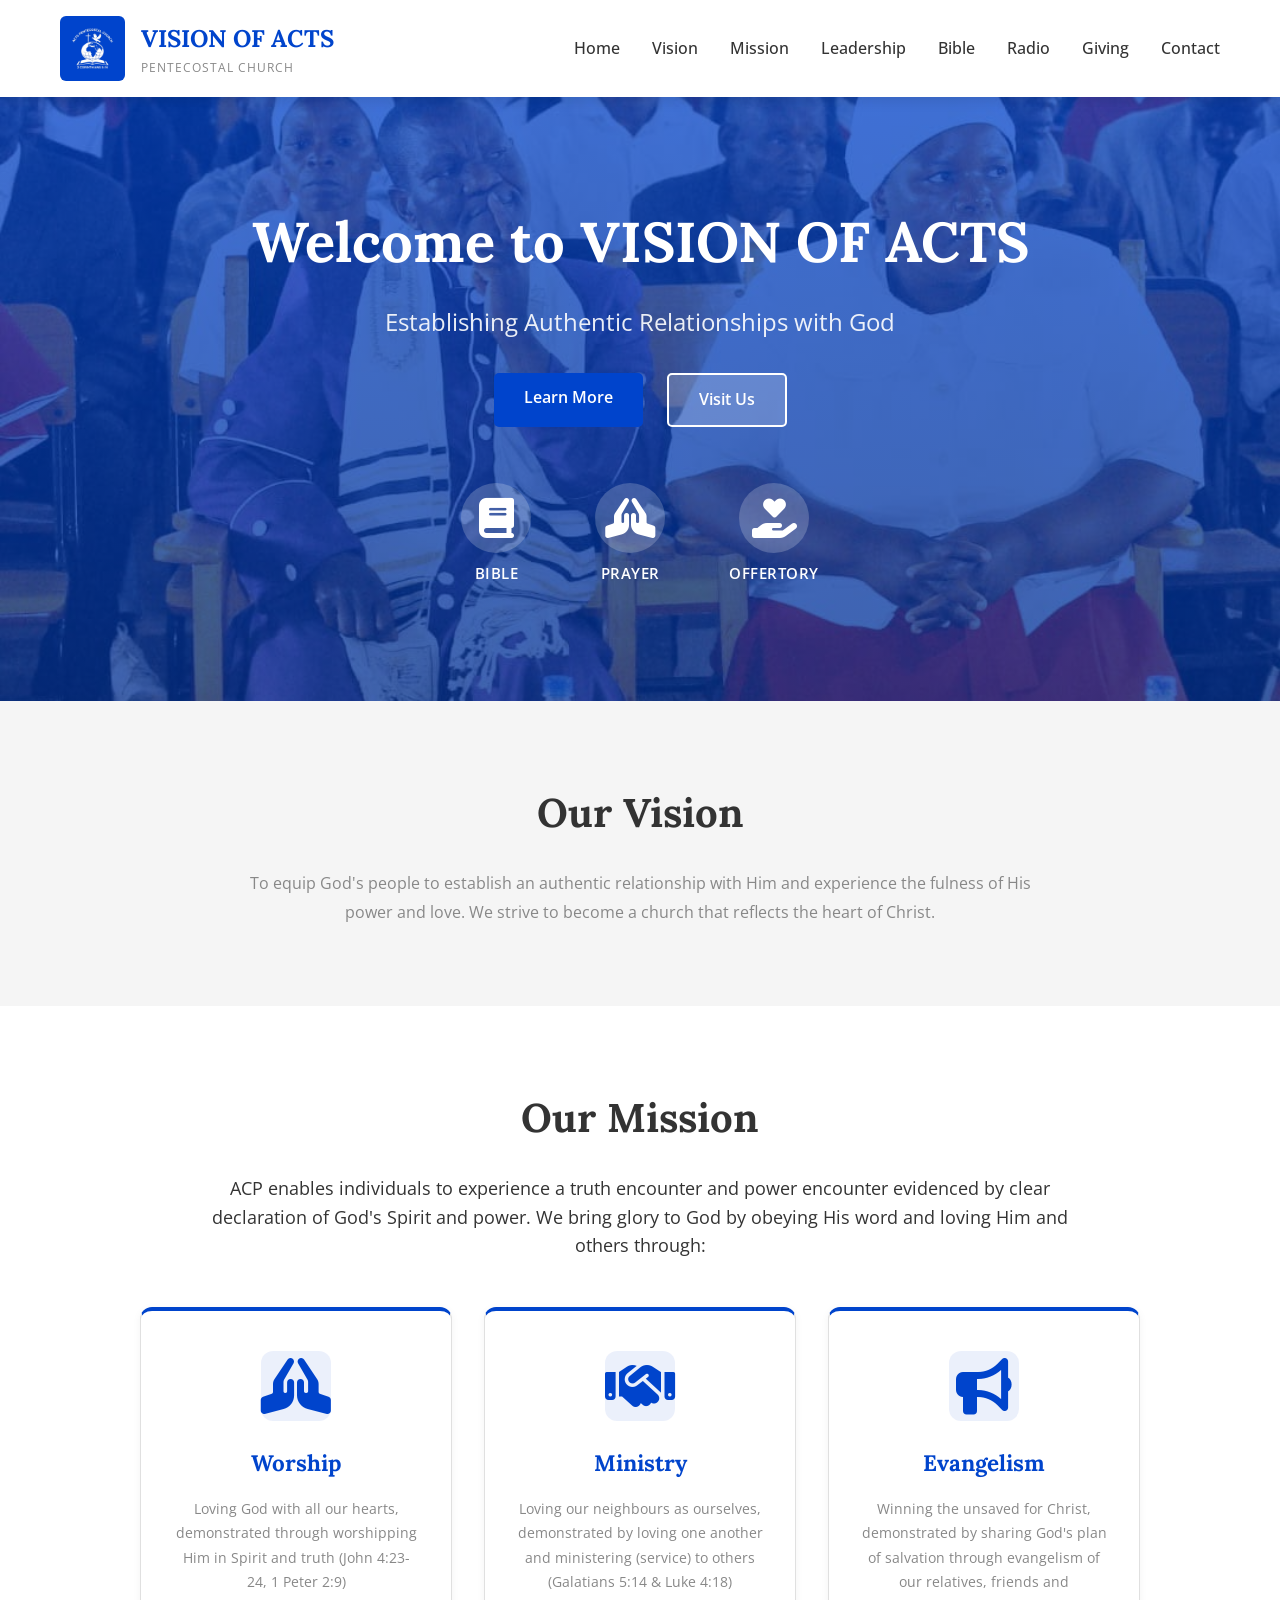
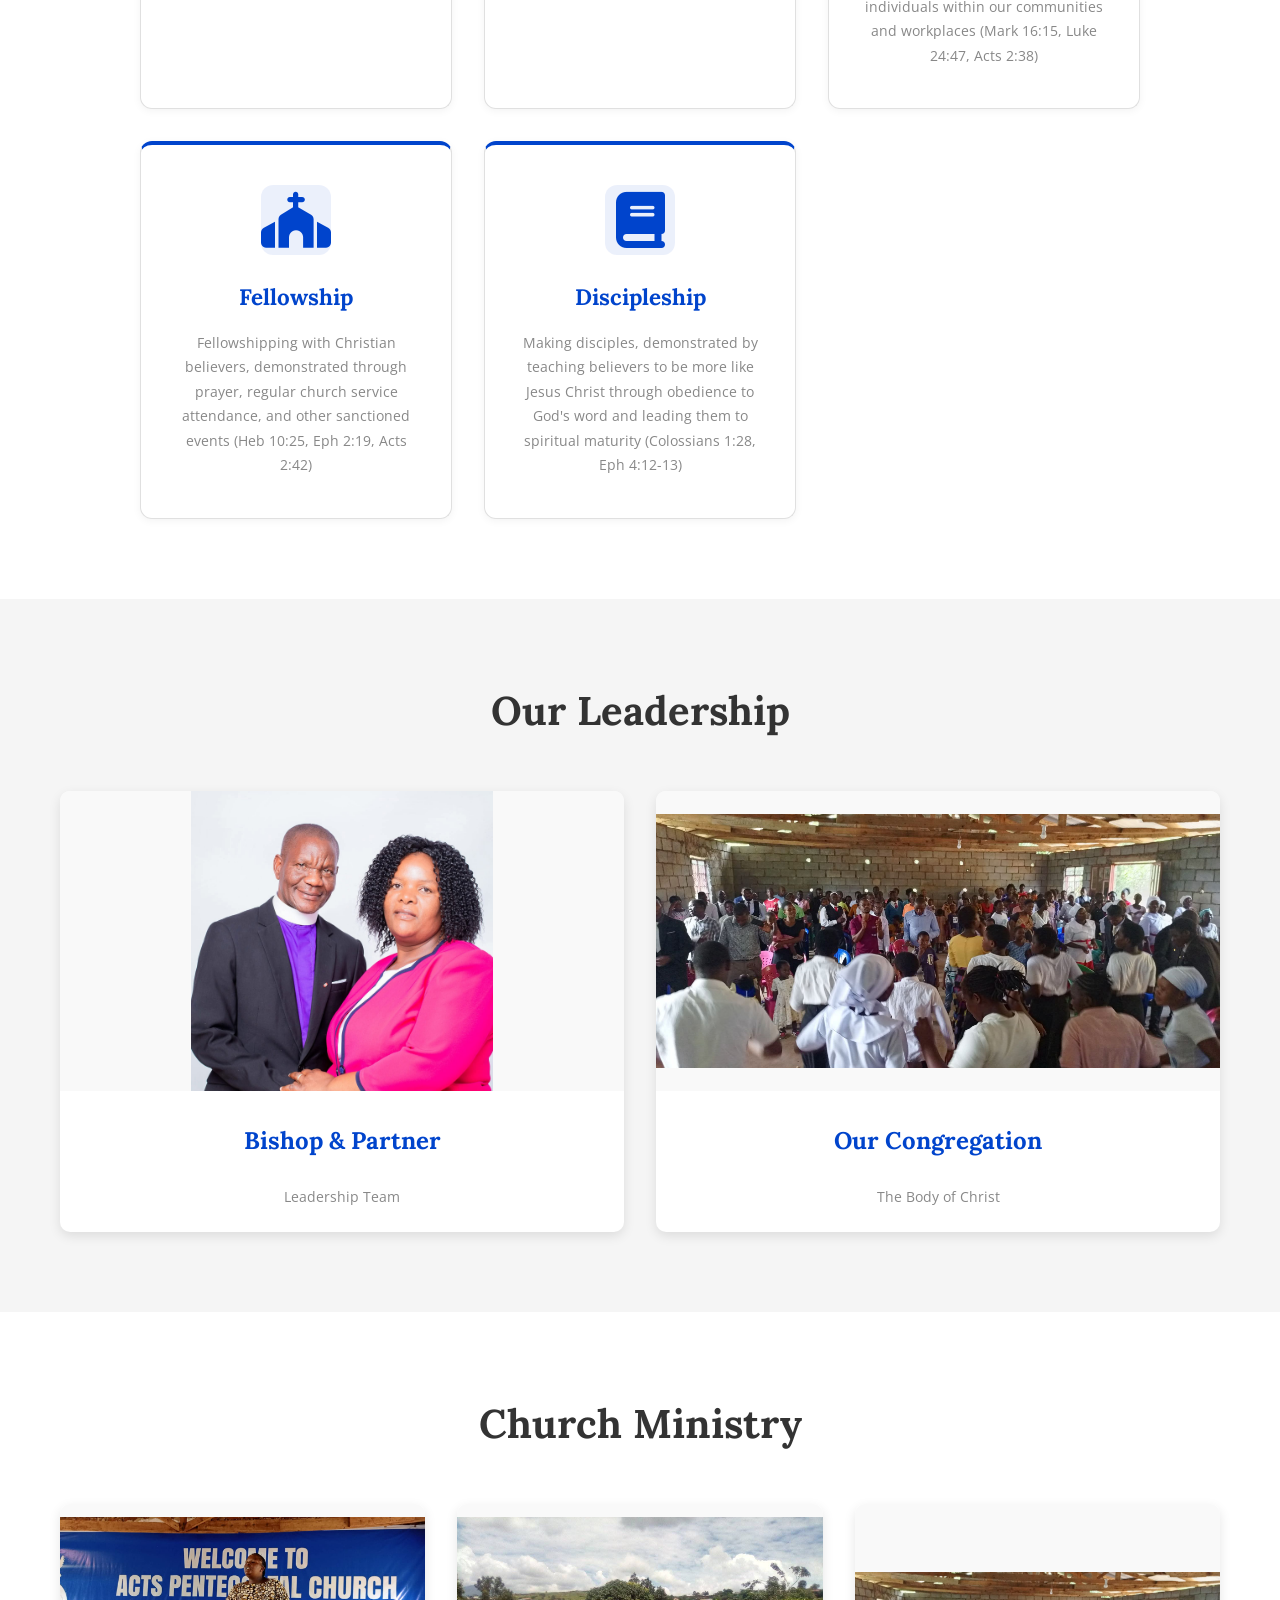
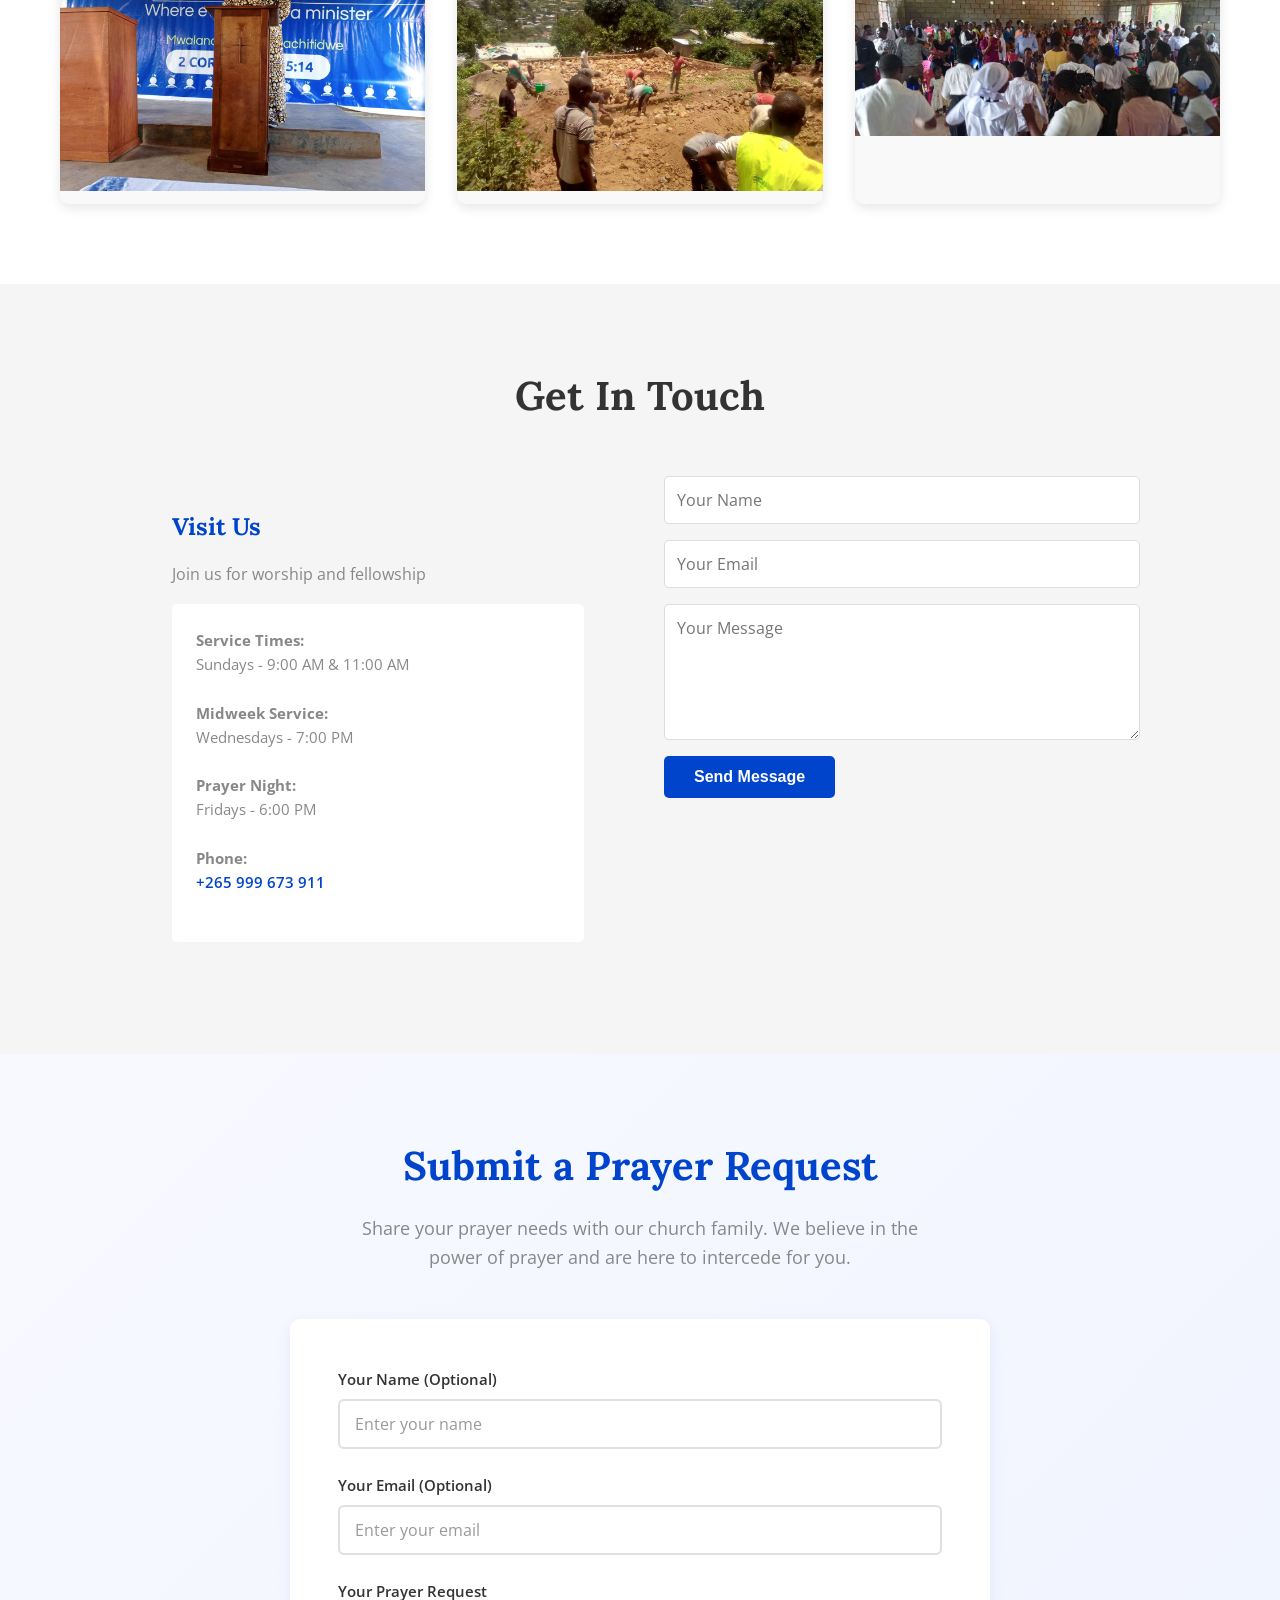
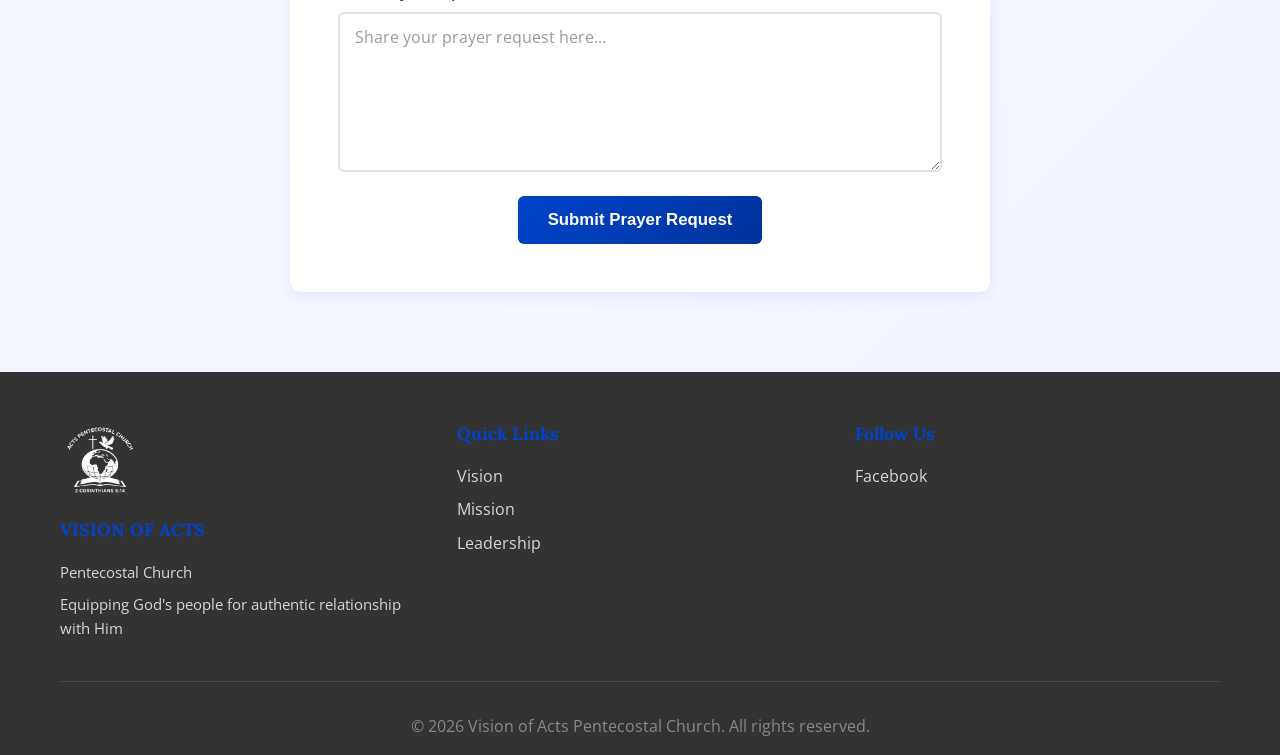
<file: index.html>
<!DOCTYPE html>
<html lang="en"> 
<head>
    <meta charset="UTF-8">
    <meta name="viewport" content="width=device-width, initial-scale=1.0">
    <title>Vision of Acts Pentecostal Church</title>
    <link rel="stylesheet" href="styles.css">
    <link rel="preconnect" href="https://fonts.googleapis.com">
    <link rel="preconnect" href="https://fonts.gstatic.com" crossorigin>
    <link href="https://fonts.googleapis.com/css2?family=Lora:wght@400;600;700&family=Open+Sans:wght@400;500;600;700&display=swap" rel="stylesheet">
    <link rel="stylesheet" href="https://cdnjs.cloudflare.com/ajax/libs/font-awesome/6.4.0/css/all.min.css">
</head>
<body class="has-mobile-bottom-nav">
    <!-- Navigation Bar -->
    <nav class="navbar">
        <div class="container">
            <div class="nav-brand">
                <img src="public/images/logo.png" alt="Vision of Acts Logo" class="logo">
                <div class="brand-text">
                    <h1>VISION OF ACTS</h1>
                    <p class="tagline">Pentecostal Church</p>
                </div>
            </div>
            <ul class="nav-menu">
                <li><a href="#home">Home</a></li>
                <li><a href="#vision">Vision</a></li>
                <li><a href="#mission">Mission</a></li>
                <li><a href="#leadership">Leadership</a></li>
                <li><a href="bible.html">Bible</a></li>
                <li><a href="radio.html">Radio</a></li>
                <li><a href="giving-payment.html">Giving</a></li>
                <li><a href="#contact">Contact</a></li>
            </ul>
        </div>
    </nav>

    <!-- Hero Section -->
    <section id="home" class="hero">
        <div class="hero-content">
            <h2>Welcome to VISION OF ACTS</h2>
            <p>Establishing Authentic Relationships with God</p>
            <div class="hero-buttons">
                <a href="#mission" class="btn btn-primary">Learn More</a>
                <a href="#contact" class="btn btn-secondary">Visit Us</a>
            </div>
            <div class="quick-actions">
                <a href="bible.html" class="quick-action-btn" title="Read the Bible">
                    <i class="fas fa-book"></i>
                    <span>Bible</span>
                </a>
                <a href="#prayer" class="quick-action-btn" title="Submit Prayer Request">
                    <i class="fas fa-hands-praying"></i>
                    <span>Prayer</span>
                </a>
                <a href="giving-payment.html" class="quick-action-btn" title="Give to the Ministry">
                    <i class="fas fa-hand-holding-heart"></i>
                    <span>Offertory</span>
                </a>
            </div>
        </div>
        <div class="hero-bottom-nav">
            <a href="bible.html" class="bottom-nav-item" title="Read the Bible">
                <i class="fas fa-book"></i>
                <span>Bible</span>
            </a>
            <a href="radio.html" class="bottom-nav-item" title="Listen to Radio">
                <i class="fas fa-radio"></i>
                <span>Radio</span>
            </a>
            <a href="giving-payment.html" class="bottom-nav-item" title="Give to the Ministry">
                <i class="fas fa-hand-holding-heart"></i>
                <span>Give</span>
            </a>
        </div>
    </section>

    <!-- Vision Section -->
    <section id="vision" class="vision">
        <div class="container">
            <h2>Our Vision</h2>
            <div class="vision-content">
                <p>To equip God's people to establish an authentic relationship with Him and experience the fulness of His power and love. We strive to become a church that reflects the heart of Christ.</p>
            </div>
        </div>
    </section>

    <!-- Mission Section -->
    <section id="mission" class="mission">
        <div class="container">
            <h2>Our Mission</h2>
            <p class="mission-intro">ACP enables individuals to experience a truth encounter and power encounter evidenced by clear declaration of God's Spirit and power. We bring glory to God by obeying His word and loving Him and others through:</p>
            
            <div class="mission-pillars">
                <div class="pillar">
                    <div class="pillar-icon"><i class="fas fa-hands-praying"></i></div>
                    <h3>Worship</h3>
                    <p>Loving God with all our hearts, demonstrated through worshipping Him in Spirit and truth (John 4:23-24, 1 Peter 2:9)</p>
                </div>

                <div class="pillar">
                    <div class="pillar-icon"><i class="fas fa-handshake"></i></div>
                    <h3>Ministry</h3>
                    <p>Loving our neighbours as ourselves, demonstrated by loving one another and ministering (service) to others (Galatians 5:14 & Luke 4:18)</p>
                </div>

                <div class="pillar">
                    <div class="pillar-icon"><i class="fas fa-bullhorn"></i></div>
                    <h3>Evangelism</h3>
                    <p>Winning the unsaved for Christ, demonstrated by sharing God's plan of salvation through evangelism of our relatives, friends and individuals within our communities and workplaces (Mark 16:15, Luke 24:47, Acts 2:38)</p>
                </div>

                <div class="pillar">
                    <div class="pillar-icon"><i class="fas fa-church"></i></div>
                    <h3>Fellowship</h3>
                    <p>Fellowshipping with Christian believers, demonstrated through prayer, regular church service attendance, and other sanctioned events (Heb 10:25, Eph 2:19, Acts 2:42)</p>
                </div>

                <div class="pillar">
                    <div class="pillar-icon"><i class="fas fa-book"></i></div>
                    <h3>Discipleship</h3>
                    <p>Making disciples, demonstrated by teaching believers to be more like Jesus Christ through obedience to God's word and leading them to spiritual maturity (Colossians 1:28, Eph 4:12-13)</p>
                </div>
            </div>
        </div>
    </section>

    <!-- Leadership Section -->
    <section id="leadership" class="leadership">
        <div class="container">
            <h2>Our Leadership</h2>
            <div class="leadership-grid">
                <!-- <div class="leader-card">
                    <img src="public/images/image1.jpeg" alt="Bishop">
                    <h3>Bishop</h3>
                    <p>Senior Pastor & Founder</p>
                </div> -->

                <div class="leader-card">
                    <img src="public/images/image2.jpeg" alt="Bishop and Partner">
                    <h3>Bishop & Partner</h3>
                    <p>Leadership Team</p>
                </div>

                <div class="leader-card">
                    <img src="public/images/image6.jpeg" alt="Our Congregation">
                    <h3>Our Congregation</h3>
                    <p>The Body of Christ</p>
                </div>
            </div>
        </div>
    </section>

    <!-- Gallery Section -->
    <section id="gallery" class="gallery">
        <div class="container">
            <h2>Church Ministry</h2>
            <div class="gallery-grid">
                <div class="gallery-item">
                    <img src="public/images/image4.jpeg" alt="Church Activity 1">
                </div>
                <div class="gallery-item">
                    <img src="public/images/image5.jpeg" alt="Church Activity 2">
                </div>
                <div class="gallery-item">
                    <img src="public/images/image6.jpeg" alt="Church Activity 3">
                </div>
            </div>
        </div>
    </section>

    <!-- Contact Section -->
    <section id="contact" class="contact">
        <div class="container">
            <h2>Get In Touch</h2>
            <div class="contact-content">
                <div class="contact-info">
                    <h3>Visit Us</h3>
                    <p>Join us for worship and fellowship</p>
                    <div class="contact-details">
                        <p><strong>Service Times:</strong><br>Sundays - 9:00 AM & 11:00 AM</p>
                        <p><strong>Midweek Service:</strong><br>Wednesdays - 7:00 PM</p>
                        <p><strong>Prayer Night:</strong><br>Fridays - 6:00 PM</p>
                        <p><strong>Phone:</strong><br><a href="tel:+265999673911">+265 999 673 911</a></p>
                    </div>

                    <!--
                    <h3 style="margin-top: 2rem;">Support Our Ministry</h3>
                    <div id="giving" class="giving-methods">
                        <p><strong>Give via Mobile Money (Recommended):</strong></p>
                        <p>Send your tithes or donations directly to:<br><span style="font-size: 1.1rem; color: #0044CC; font-weight: 600;">+265 999 673 911</span></p>
                        
                        <p style="margin-top: 1.5rem;"><strong>Give via Card Payment:</strong></p>
                        <p>For card donations, please contact us via phone or visit our office for secure payment processing.</p>
                        
                        <p style="margin-top: 1rem; font-size: 0.9rem; color: #888;"><em>Your giving is secure and confidential. Every contribution helps us fulfill our mission.</em></p>
                    </div>
                    -->
                </div>
                <div class="contact-form">
                    <form>
                        <input type="text" placeholder="Your Name" required>
                        <input type="email" placeholder="Your Email" required>
                        <textarea placeholder="Your Message" rows="5" required></textarea>
                        <button type="submit" class="btn btn-primary">Send Message</button>
                    </form>
                </div>
            </div>
        </div>
    </section>

    <!-- Prayer Request Section -->
    <section id="prayer" class="prayer">
        <div class="container">
            <h2>Submit a Prayer Request</h2>
            <p class="section-subtitle">Share your prayer needs with our church family. We believe in the power of prayer and are here to intercede for you.</p>
            <div class="prayer-form-container">
                <form id="prayerForm" class="prayer-form">
                    <div class="form-group">
                        <label for="prayerName">Your Name (Optional)</label>
                        <input type="text" id="prayerName" name="prayerName" placeholder="Enter your name">
                    </div>
                    <div class="form-group">
                        <label for="prayerEmail">Your Email (Optional)</label>
                        <input type="email" id="prayerEmail" name="prayerEmail" placeholder="Enter your email">
                    </div>
                    <div class="form-group">
                        <label for="prayerRequest">Your Prayer Request</label>
                        <textarea id="prayerRequest" name="prayerRequest" rows="6" placeholder="Share your prayer request here..." required></textarea>
                    </div>
                    <button type="submit" class="btn btn-prayer">Submit Prayer Request</button>
                </form>
            </div>
        </div>
    </section>

    <!-- Footer -->
    <footer class="footer">
        <div class="container">
            <div class="footer-content">
                <div class="footer-section">
                    <img src="public/images/logo.png" alt="Vision of Acts Logo" class="footer-logo">
                    <h4>VISION OF ACTS</h4>
                    <p>Pentecostal Church</p>
                    <p>Equipping God's people for authentic relationship with Him</p>
                </div>
                <div class="footer-section">
                    <h4>Quick Links</h4>
                    <ul>
                        <li><a href="#vision">Vision</a></li>
                        <li><a href="#mission">Mission</a></li>
                        <li><a href="#leadership">Leadership</a></li>
                    </ul>
                </div>
                <div class="footer-section">
                    <h4>Follow Us</h4>
                    <div class="social-links">
                        <a href="https://www.facebook.com/share/1HmNRqcTzq/?mibextid=wwXIfr" target="_blank">Facebook</a>
                        <!-- <a href="#">Instagram</a> -->
                        <!-- <a href="#">Twitter</a> -->
                    </div>
                </div>
            </div>
            <div class="footer-bottom">
                <p>&copy; 2026 Vision of Acts Pentecostal Church. All rights reserved.</p>
            </div>
        </div>
    </footer>

    <script src="mobile-nav.js"></script>
    <script src="script.js"></script>
</body>
</html>
</file>
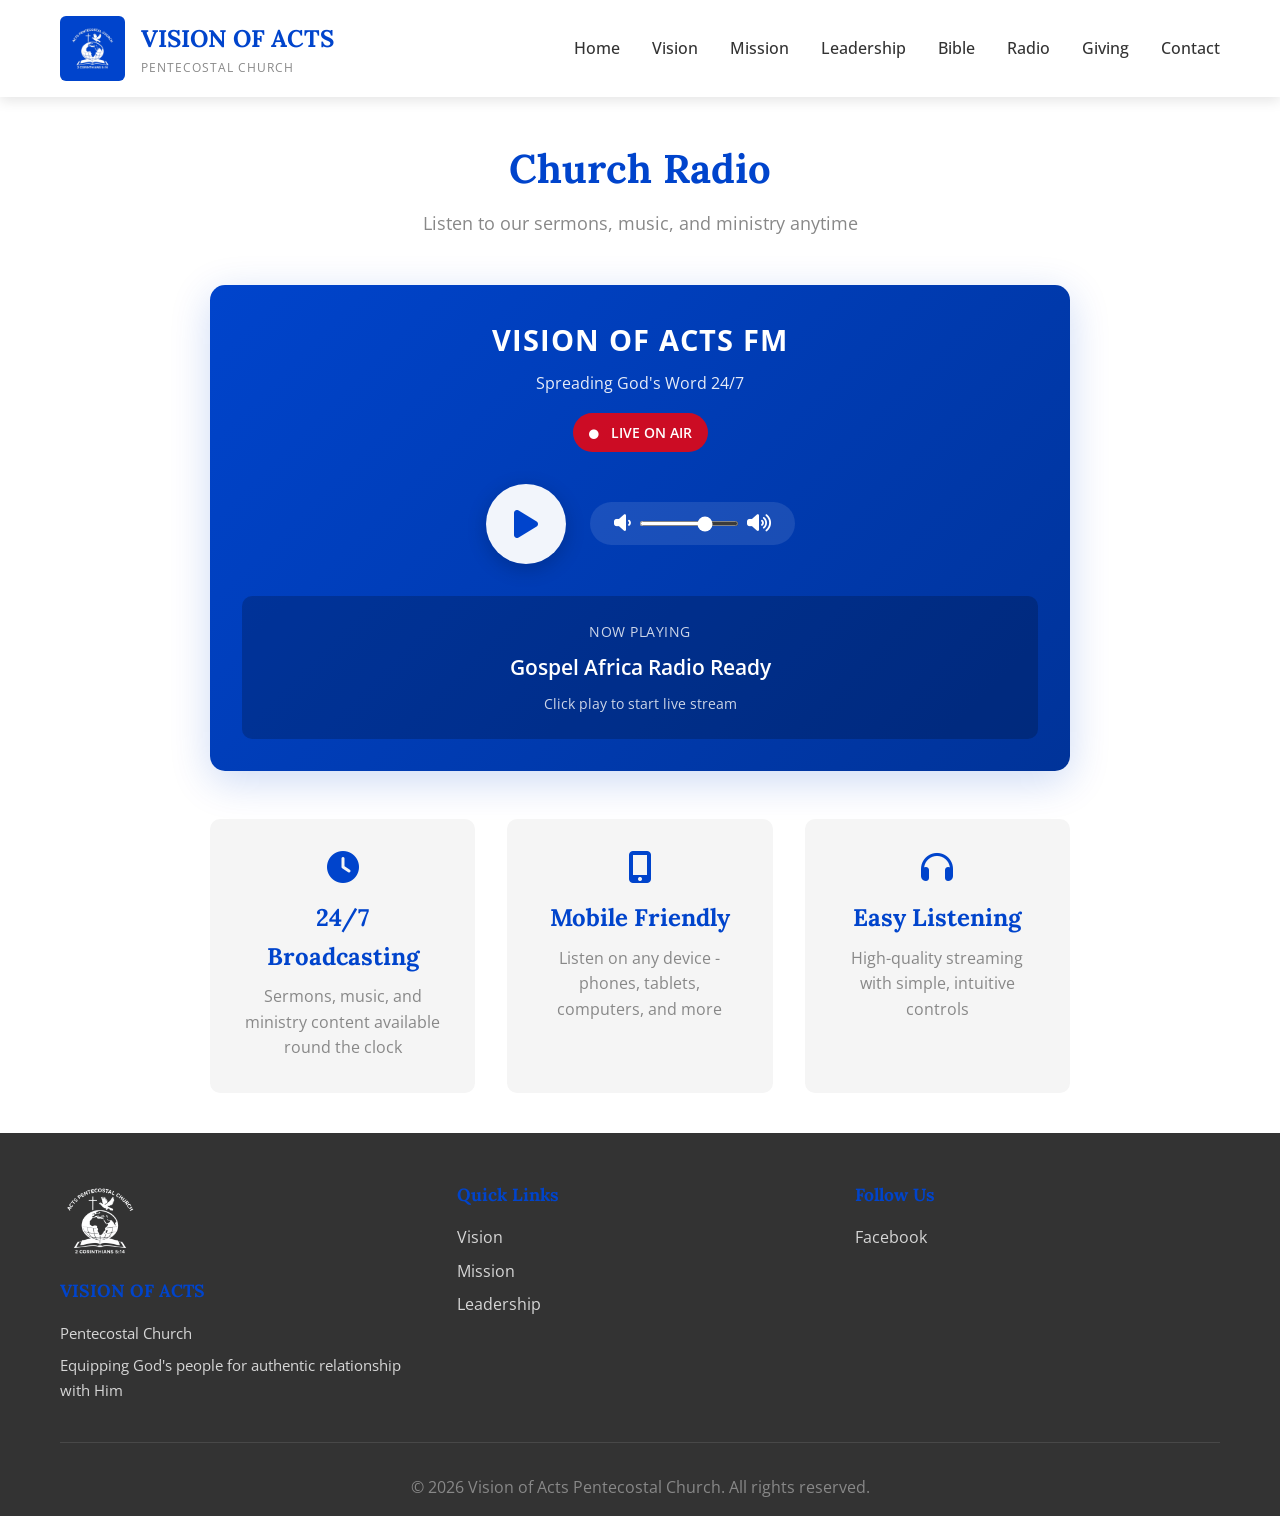
<file: radio.html>
<!DOCTYPE html>
<html lang="en">
<head>
    <meta charset="UTF-8">
    <meta name="viewport" content="width=device-width, initial-scale=1.0">
    <title>Radio - Vision of Acts Pentecostal Church</title>
    <link rel="stylesheet" href="styles.css">
    <link rel="preconnect" href="https://fonts.googleapis.com">
    <link rel="preconnect" href="https://fonts.gstatic.com" crossorigin>
    <link href="https://fonts.googleapis.com/css2?family=Lora:wght@400;600;700&family=Open+Sans:wght@400;500;600;700&display=swap" rel="stylesheet">
    <link rel="stylesheet" href="https://cdnjs.cloudflare.com/ajax/libs/font-awesome/6.4.0/css/all.min.css">
    <style>
        .radio-container {
            max-width: 900px;
            margin: 0 auto;
            padding: 40px 20px;
        }

        .radio-header {
            text-align: center;
            margin-bottom: 3rem;
        }

        .radio-header h1 {
            color: var(--primary-blue);
            font-size: 2.5rem;
            margin-bottom: 0.5rem;
        }

        .radio-header p {
            color: var(--medium-gray);
            font-size: 1.1rem;
        }

        .radio-player {
            background: linear-gradient(135deg, #0044CC 0%, #003399 100%);
            border-radius: 15px;
            padding: 2rem;
            margin-bottom: 2rem;
            box-shadow: 0 10px 40px rgba(0, 68, 204, 0.2);
            color: white;
        }

        .station-info {
            text-align: center;
            margin-bottom: 2rem;
        }

        .station-name {
            font-size: 1.8rem;
            font-weight: 700;
            margin-bottom: 0.5rem;
            text-transform: uppercase;
            letter-spacing: 1px;
        }

        .station-tagline {
            font-size: 1rem;
            opacity: 0.9;
            margin-bottom: 1rem;
        }

        .live-badge {
            display: inline-block;
            background: rgba(255, 0, 0, 0.8);
            color: white;
            padding: 0.5rem 1rem;
            border-radius: 20px;
            font-weight: 600;
            font-size: 0.9rem;
            animation: pulse 2s infinite;
        }

        @keyframes pulse {
            0%, 100% { opacity: 1; }
            50% { opacity: 0.7; }
        }

        .player-controls {
            display: flex;
            justify-content: center;
            align-items: center;
            gap: 1.5rem;
            margin: 2rem 0;
            flex-wrap: wrap;
        }

        .play-btn {
            width: 80px;
            height: 80px;
            border-radius: 50%;
            background: rgba(255, 255, 255, 0.95);
            color: #0044CC;
            border: none;
            font-size: 2rem;
            cursor: pointer;
            transition: all 0.3s ease;
            box-shadow: 0 5px 20px rgba(0, 0, 0, 0.2);
            display: flex;
            align-items: center;
            justify-content: center;
        }

        .play-btn:hover {
            transform: scale(1.1);
            box-shadow: 0 8px 30px rgba(0, 0, 0, 0.3);
        }

        .play-btn.playing {
            animation: pulse-btn 1.5s infinite;
        }

        .play-btn.loading {
            animation: spin 1s linear infinite;
            opacity: 0.8;
        }

        .play-btn:disabled {
            cursor: not-allowed;
            opacity: 0.6;
        }

        @keyframes pulse-btn {
            0% { box-shadow: 0 5px 20px rgba(255, 255, 255, 0.4); }
            50% { box-shadow: 0 5px 30px rgba(255, 255, 255, 0.6); }
            100% { box-shadow: 0 5px 20px rgba(255, 255, 255, 0.4); }
        }

        @keyframes spin {
            0% { transform: rotate(0deg); }
            100% { transform: rotate(360deg); }
        }

        .volume-control {
            display: flex;
            align-items: center;
            gap: 0.5rem;
            background: rgba(255, 255, 255, 0.1);
            padding: 0.75rem 1.5rem;
            border-radius: 25px;
        }

        .volume-control i {
            font-size: 1.2rem;
        }

        .volume-slider {
            width: 100px;
            height: 5px;
            cursor: pointer;
            accent-color: white;
        }

        .now-playing {
            background: rgba(0, 0, 0, 0.2);
            padding: 1.5rem;
            border-radius: 10px;
            text-align: center;
            margin-top: 1.5rem;
        }

        .now-playing-label {
            font-size: 0.9rem;
            opacity: 0.8;
            text-transform: uppercase;
            letter-spacing: 0.5px;
            margin-bottom: 0.5rem;
        }

        .now-playing-text {
            font-size: 1.3rem;
            font-weight: 600;
            margin-bottom: 0.5rem;
        }

        .program-time {
            font-size: 0.9rem;
            opacity: 0.8;
        }

        .radio-info {
            display: grid;
            grid-template-columns: repeat(auto-fit, minmax(250px, 1fr));
            gap: 2rem;
            margin-top: 3rem;
        }

        .info-card {
            background: var(--light-gray);
            padding: 2rem;
            border-radius: 10px;
            text-align: center;
        }

        .info-card i {
            font-size: 2rem;
            color: var(--primary-blue);
            margin-bottom: 1rem;
        }

        .info-card h3 {
            color: var(--primary-blue);
            margin-bottom: 0.5rem;
        }

        .info-card p {
            color: var(--medium-gray);
            margin: 0;
        }

        .stream-status {
            background: rgba(0, 68, 204, 0.05);
            border: 2px solid var(--primary-blue);
            border-radius: 10px;
            padding: 1.5rem;
            text-align: center;
            margin-top: 2rem;
        }

        .stream-status h3 {
            color: var(--primary-blue);
            margin-top: 0;
        }

        .stream-status p {
            color: var(--medium-gray);
            margin: 0.5rem 0;
        }

        .stream-url {
            background: white;
            border: 1px solid #ddd;
            padding: 0.75rem;
            border-radius: 6px;
            word-break: break-all;
            font-family: monospace;
            font-size: 0.9rem;
            color: #666;
            margin: 1rem 0;
        }

        @media (max-width: 768px) {
            .radio-container {
                padding: 20px 10px;
            }

            .radio-header h1 {
                font-size: 1.8rem;
            }

            .radio-player {
                padding: 1.5rem;
            }

            .play-btn {
                width: 65px;
                height: 65px;
                font-size: 1.5rem;
            }

            .volume-slider {
                width: 70px;
            }

            .radio-info {
                grid-template-columns: 1fr;
            }
        }

        @media (max-width: 480px) {
            .radio-container {
                padding: 15px 10px;
            }

            .radio-header h1 {
                font-size: 1.5rem;
            }

            .station-name {
                font-size: 1.3rem;
            }

            .play-btn {
                width: 60px;
                height: 60px;
                font-size: 1.3rem;
            }

            .player-controls {
                gap: 1rem;
            }

            .volume-control {
                padding: 0.5rem 1rem;
            }

            .volume-slider {
                width: 60px;
            }
        }
    </style>
</head>
<body class="has-mobile-bottom-nav">
    <!-- Navigation Bar -->
    <nav class="navbar">
        <div class="container">
            <div class="nav-brand">
                <img src="public/images/logo.png" alt="Vision of Acts Logo" class="logo">
                <div class="brand-text">
                    <h1>VISION OF ACTS</h1>
                    <p class="tagline">Pentecostal Church</p>
                </div>
            </div>
            <ul class="nav-menu">
                <li><a href="index.html#home">Home</a></li>
                <li><a href="index.html#vision">Vision</a></li>
                <li><a href="index.html#mission">Mission</a></li>
                <li><a href="index.html#leadership">Leadership</a></li>
                <li><a href="bible.html">Bible</a></li>
                <li><a href="radio.html">Radio</a></li>
                <li><a href="giving-payment.html">Giving</a></li>
                <li><a href="index.html#contact">Contact</a></li>
            </ul>
        </div>
    </nav>

    <!-- Radio Player -->
    <div class="radio-container">
        <div class="radio-header">
            <h1>Church Radio</h1>
            <p>Listen to our sermons, music, and ministry anytime</p>
        </div>

        <div class="radio-player">
            <div class="station-info">
                <div class="station-name">Vision of Acts FM</div>
                <div class="station-tagline">Spreading God's Word 24/7</div>
                <div class="live-badge">
                    <i class="fas fa-circle" style="font-size: 0.6rem; margin-right: 0.5rem;"></i>
                    LIVE ON AIR
                </div>
            </div>

            <div class="player-controls">
                <button class="play-btn" id="playBtn" title="Play / Pause">
                    <i class="fas fa-play"></i>
                </button>
                <div class="volume-control">
                    <i class="fas fa-volume-low"></i>
                    <input type="range" class="volume-slider" id="volumeSlider" min="0" max="100" value="70">
                    <i class="fas fa-volume-high"></i>
                </div>
            </div>

            <div class="now-playing">
                <div class="now-playing-label">Now Playing</div>
                <div class="now-playing-text" id="nowPlayingText">Gospel Africa Radio Ready</div>
                <div class="program-time" id="programTime">Click play to start live stream</div>
            </div>
        </div>

        <div class="radio-info">
            <div class="info-card">
                <i class="fas fa-clock"></i>
                <h3>24/7 Broadcasting</h3>
                <p>Sermons, music, and ministry content available round the clock</p>
            </div>
            <div class="info-card">
                <i class="fas fa-mobile-alt"></i>
                <h3>Mobile Friendly</h3>
                <p>Listen on any device - phones, tablets, computers, and more</p>
            </div>
            <div class="info-card">
                <i class="fas fa-headphones"></i>
                <h3>Easy Listening</h3>
                <p>High-quality streaming with simple, intuitive controls</p>
            </div>
        </div>
    </div>

    <!-- Footer -->
    <footer class="footer">
        <div class="container">
            <div class="footer-content">
                <div class="footer-section">
                    <img src="public/images/logo.png" alt="Vision of Acts Logo" class="footer-logo">
                    <h4>VISION OF ACTS</h4>
                    <p>Pentecostal Church</p>
                    <p>Equipping God's people for authentic relationship with Him</p>
                </div>
                <div class="footer-section">
                    <h4>Quick Links</h4>
                    <ul>
                        <li><a href="index.html#vision">Vision</a></li>
                        <li><a href="index.html#mission">Mission</a></li>
                        <li><a href="index.html#leadership">Leadership</a></li>
                    </ul>
                </div>
                <div class="footer-section">
                    <h4>Follow Us</h4>
                    <div class="social-links">
                        <a href="https://www.facebook.com/share/1HmNRqcTzq/?mibextid=wwXIfr" target="_blank">Facebook</a>
                    </div>
                </div>
            </div>
            <div class="footer-bottom">
                <p>&copy; 2026 Vision of Acts Pentecostal Church. All rights reserved.</p>
            </div>
        </div>
    </footer>

    <div class="hero-bottom-nav">
        <a href="bible.html" class="bottom-nav-item" title="Read the Bible">
            <i class="fas fa-book"></i>
            <span>Bible</span>
        </a>
        <a href="radio.html" class="bottom-nav-item" title="Listen to Radio">
            <i class="fas fa-radio"></i>
            <span>Radio</span>
        </a>
        <a href="index.html#giving" class="bottom-nav-item" title="Give to the Ministry">
            <i class="fas fa-hand-holding-heart"></i>
            <span>Offertory</span>
        </a>
    </div>

    <script src="mobile-nav.js"></script>
    <script src="radio-player.js"></script>
</body>
</html>
</file>
<file: styles.css>
/* ========================================
   GLOBAL STYLES & VARIABLES
   ======================================== */

:root {
    --primary-blue: #0044CC;
    --white: #FFFFFF;
    --dark-gray: #333333;
    --light-gray: #F5F5F5;
    --medium-gray: #888888;
    --black: #000000;
    --shadow: 0 4px 12px rgba(0, 0, 0, 0.1);
}

* {
    margin: 0;
    padding: 0;
    box-sizing: border-box;
}

html {
    scroll-behavior: smooth;
}

body {
    font-family: 'Open Sans', sans-serif;
    line-height: 1.6;
    color: var(--dark-gray);
    background-color: var(--white);
}

.container {
    max-width: 1200px;
    margin: 0 auto;
    padding: 0 20px;
}

h1, h2, h3, h4, h5, h6 {
    font-family: 'Lora', serif;
    font-weight: 700;
    color: var(--dark-gray);
}

h2 {
    font-size: 2.5rem;
    margin-bottom: 1.5rem;
    text-align: center;
}

h3 {
    font-size: 1.5rem;
    margin-bottom: 1rem;
}

p {
    color: var(--medium-gray);
    font-size: 1rem;
}

/* ========================================
   NAVIGATION BAR
   ======================================== */

.navbar {
    background-color: var(--white);
    box-shadow: var(--shadow);
    position: sticky;
    top: 0;
    z-index: 1000;
    transition: transform 0.3s ease-in-out, box-shadow 0.3s ease-in-out;
    transform: translateY(0);
}

.navbar.navbar-hidden {
    transform: translateY(-100%);
    box-shadow: none;
}

.navbar .container {
    display: flex;
    justify-content: space-between;
    align-items: center;
    padding: 1rem 20px;
}

.nav-brand {
    display: flex;
    align-items: center;
    gap: 1rem;
}

.nav-brand .logo {
    height: 65px;
    width: auto;
    object-fit: contain;
    background-color: var(--primary-blue);
    padding: 8px;
    border-radius: 6px;
}

.nav-brand .brand-text {
    display: flex;
    flex-direction: column;
}

.nav-brand h1 {
    font-size: 1.5rem;
    color: var(--primary-blue);
    margin: 0;
}

.nav-brand .tagline {
    font-size: 0.75rem;
    color: var(--medium-gray);
    text-transform: uppercase;
    letter-spacing: 1px;
}

.nav-menu {
    display: flex;
    list-style: none;
    gap: 2rem;
}

.menu-toggle {
    display: none;
    width: 42px;
    height: 42px;
    border: 1px solid rgba(0, 68, 204, 0.25);
    border-radius: 10px;
    background: #f5f8ff;
    color: var(--primary-blue);
    align-items: center;
    justify-content: center;
    font-size: 1.2rem;
    cursor: pointer;
    position: relative;
    z-index: 1300;
    touch-action: manipulation;
    -webkit-tap-highlight-color: transparent;
    transition: background 0.2s ease, color 0.2s ease;
}

.menu-toggle i {
    pointer-events: none;
}

.menu-toggle:hover,
.menu-toggle:focus-visible {
    background: var(--primary-blue);
    color: var(--white);
    outline: none;
}

.nav-menu a {
    text-decoration: none;
    color: var(--dark-gray);
    font-weight: 500;
    transition: color 0.3s ease;
}

.nav-menu a:hover {
    color: var(--primary-blue);
}

/* ========================================
   HERO SECTION
   ======================================== */

.hero {
    background: linear-gradient(rgba(0, 68, 204, 0.75), rgba(0, 51, 153, 0.75)), url('public/images/image3.jpeg') center/cover no-repeat;
    color: var(--white);
    padding: 100px 20px;
    text-align: center;
    min-height: 500px;
    display: flex;
    align-items: center;
    justify-content: center;
}

.hero-content h2 {
    font-size: 3.5rem;
    color: var(--white);
    margin-bottom: 1rem;
}

.hero-content p {
    font-size: 1.5rem;
    color: rgba(255, 255, 255, 0.9);
    margin-bottom: 2rem;
}

.hero-buttons {
    display: flex;
    gap: 1.5rem;
    justify-content: center;
    flex-wrap: wrap;
}

.quick-actions {
    display: flex;
    gap: 2rem;
    justify-content: center;
    margin-top: 2.5rem;
    flex-wrap: wrap;
}

.quick-action-btn {
    display: flex;
    flex-direction: column;
    align-items: center;
    gap: 0.5rem;
    text-decoration: none;
    color: var(--white);
    transition: transform 0.3s ease, opacity 0.3s ease;
    padding: 1rem;
}

.quick-action-btn i {
    font-size: 2.5rem;
    background: rgba(255, 255, 255, 0.2);
    width: 70px;
    height: 70px;
    display: flex;
    align-items: center;
    justify-content: center;
    border-radius: 50%;
    transition: background 0.3s ease, transform 0.3s ease;
}

.quick-action-btn span {
    font-size: 0.95rem;
    font-weight: 600;
    text-transform: uppercase;
    letter-spacing: 0.5px;
}

.quick-action-btn:hover i {
    background: rgba(255, 255, 255, 0.35);
    transform: scale(1.1);
}

.quick-action-btn:hover {
    transform: translateY(-5px);
    opacity: 0.95;
}

/* ========================================
   HERO BOTTOM NAVIGATION (Mobile App Style)
   ======================================== */

.hero-bottom-nav {
    display: none;
    justify-content: space-around;
    align-items: center;
    background: rgba(0, 0, 0, 0.2);
    backdrop-filter: blur(10px);
    padding: 1.5rem 1rem;
    margin-top: 2rem;
    border-top: 1px solid rgba(255, 255, 255, 0.1);
    gap: 1rem;
}

.bottom-nav-item {
    display: flex;
    flex-direction: column;
    align-items: center;
    gap: 0.4rem;
    text-decoration: none;
    color: var(--white);
    flex: 1;
    transition: transform 0.3s ease, opacity 0.3s ease;
    padding: 0.75rem;
    font-size: 0.85rem;
}

.bottom-nav-item i {
    font-size: 1.8rem;
    transition: transform 0.3s ease;
}

.bottom-nav-item span {
    font-weight: 600;
    text-transform: uppercase;
    letter-spacing: 0.3px;
    font-size: 0.8rem;
}

.bottom-nav-item:hover i {
    transform: scale(1.15);
}

.bottom-nav-item:hover {
    opacity: 0.9;
}

/* ========================================
   BUTTONS
   ======================================== */

.btn {
    padding: 12px 30px;
    border-radius: 5px;
    text-decoration: none;
    font-weight: 600;
    font-size: 1rem;
    transition: all 0.3s ease;
    cursor: pointer;
    display: inline-block;
    border: none;
}

.btn-primary {
    background-color: var(--primary-blue);
    color: var(--white);
}

.btn-primary:hover {
    background-color: #003399;
    transform: translateY(-2px);
    box-shadow: 0 6px 16px rgba(0, 68, 204, 0.3);
}

.btn-secondary {
    background-color: rgba(255, 255, 255, 0.2);
    color: var(--white);
    border: 2px solid var(--white);
}

.btn-secondary:hover {
    background-color: var(--white);
    color: var(--primary-blue);
}

/* ========================================
   VISION SECTION
   ======================================== */

.vision {
    background-color: var(--light-gray);
    padding: 80px 20px;
}

.vision-content {
    max-width: 800px;
    margin: 0 auto;
    text-align: center;
    font-size: 1.15rem;
    line-height: 1.8;
    color: var(--dark-gray);
}

/* ========================================
   MISSION SECTION
   ======================================== */

.mission {
    padding: 80px 20px;
    background-color: var(--white);
}

.mission-intro {
    text-align: center;
    font-size: 1.1rem;
    max-width: 900px;
    margin: 0 auto 3rem;
    color: var(--dark-gray);
}

.mission-pillars {
    display: grid;
    grid-template-columns: repeat(3, 1fr);
    gap: 2rem;
    margin-top: 3rem;
    max-width: 1000px;
    margin-left: auto;
    margin-right: auto;
}

.pillar {
    background-color: var(--white);
    padding: 2.5rem 2rem;
    border-radius: 12px;
    text-align: center;
    transition: all 0.4s cubic-bezier(0.25, 0.46, 0.45, 0.94);
    border: 1px solid #e0e0e0;
    border-top: 4px solid var(--primary-blue);
    box-shadow: 0 2px 8px rgba(0, 0, 0, 0.05);
    position: relative;
}

.pillar:hover {
    transform: translateY(-8px);
    box-shadow: 0 12px 24px rgba(0, 68, 204, 0.15);
    border-top: 4px solid var(--primary-blue);
}

.pillar-icon {
    font-size: 3.5rem;
    margin-bottom: 1.5rem;
    display: inline-flex;
    align-items: center;
    justify-content: center;
    width: 70px;
    height: 70px;
    background-color: rgba(0, 68, 204, 0.08);
    border-radius: 12px;
    color: var(--primary-blue);
    transition: all 0.4s ease;
}

.pillar:hover .pillar-icon {
    background-color: var(--primary-blue);
    color: var(--white);
    transform: scale(1.1);
}

.pillar h3 {
    color: var(--primary-blue);
    margin-bottom: 1rem;
    font-size: 1.4rem;
    font-weight: 700;
}

.pillar p {
    font-size: 0.9rem;
    line-height: 1.7;
    color: var(--medium-gray);
}

/* ========================================
   LEADERSHIP SECTION
   ======================================== */

.leadership {
    background-color: var(--light-gray);
    padding: 80px 20px;
}

.leadership-grid {
    display: grid;
    grid-template-columns: repeat(auto-fit, minmax(280px, 1fr));
    gap: 2rem;
    margin-top: 3rem;
}

.leader-card {
    background-color: var(--white);
    border-radius: 10px;
    overflow: hidden;
    box-shadow: var(--shadow);
    transition: transform 0.3s ease;
    text-align: center;
}

.leader-card:hover {
    transform: translateY(-5px);
}

.leader-card img {
    width: 100%;
    height: 300px;
    object-fit: contain;
    background-color: #f9f9f9;
}

.leader-card h3 {
    padding: 1.5rem 1rem 0.5rem;
    color: var(--primary-blue);
}

.leader-card p {
    padding: 0 1rem 1.5rem;
    font-size: 0.9rem;
    color: var(--medium-gray);
}

/* ========================================
   GALLERY SECTION
   ======================================== */

.gallery {
    padding: 80px 20px;
    background-color: var(--white);
}

.gallery-grid {
    display: grid;
    grid-template-columns: repeat(auto-fit, minmax(300px, 1fr));
    gap: 2rem;
    margin-top: 3rem;
}

.gallery-item {
    border-radius: 10px;
    overflow: hidden;
    box-shadow: var(--shadow);
    transition: transform 0.3s ease;
}

.gallery-item:hover {
    transform: scale(1.05);
}

.gallery-item img {
    width: 100%;
    height: 300px;
    object-fit: contain;
    display: block;
    background-color: #f9f9f9;
}

/* ========================================
   CONTACT SECTION
   ======================================== */

.contact {
    background-color: var(--light-gray);
    padding: 80px 20px;
}

.contact-content {
    display: grid;
    grid-template-columns: 1fr 1fr;
    gap: 3rem;
    margin-top: 3rem;
    max-width: 1000px;
    margin-left: auto;
    margin-right: auto;
}

.contact-info {
    padding: 2rem;
}

.contact-info h3 {
    color: var(--primary-blue);
    margin-bottom: 1rem;
}

.contact-info p {
    margin-bottom: 1rem;
}

.contact-details {
    background-color: var(--white);
    padding: 1.5rem;
    border-radius: 5px;
    margin-top: 1rem;
}

.contact-details p {
    margin-bottom: 1.5rem;
    font-size: 0.95rem;
}

.contact-details a {
    color: var(--primary-blue);
    text-decoration: none;
    font-weight: 600;
    transition: color 0.3s ease;
}

.contact-details a:hover {
    color: #003399;
    text-decoration: underline;
}

.contact-form form {
    display: flex;
    flex-direction: column;
    gap: 1rem;
}

.contact-form input,
.contact-form textarea {
    padding: 12px;
    border: 1px solid #ddd;
    border-radius: 5px;
    font-family: 'Open Sans', sans-serif;
    font-size: 1rem;
    color: var(--dark-gray);
}

.contact-form input:focus,
.contact-form textarea:focus {
    outline: none;
    border-color: var(--primary-blue);
    box-shadow: 0 0 5px rgba(0, 68, 204, 0.1);
}

.contact-form button {
    align-self: flex-start;
}

/* ========================================
   PRAYER REQUEST SECTION
   ======================================== */

.prayer {
    background: linear-gradient(135deg, #f8f9ff 0%, #f0f4ff 100%);
    padding: 80px 20px;
}

.prayer h2 {
    color: var(--primary-blue);
    text-align: center;
    margin-bottom: 1rem;
}

.section-subtitle {
    text-align: center;
    color: var(--medium-gray);
    font-size: 1.1rem;
    margin-bottom: 3rem;
    max-width: 600px;
    margin-left: auto;
    margin-right: auto;
}

.prayer-form-container {
    max-width: 700px;
    margin: 0 auto;
    background-color: var(--white);
    padding: 3rem;
    border-radius: 10px;
    box-shadow: 0 4px 15px rgba(0, 68, 204, 0.08);
}

.prayer-form {
    display: flex;
    flex-direction: column;
    gap: 1.5rem;
}

.form-group {
    display: flex;
    flex-direction: column;
}

.form-group label {
    font-weight: 600;
    color: var(--dark-gray);
    margin-bottom: 0.5rem;
    font-size: 0.95rem;
}

.form-group input,
.form-group textarea {
    padding: 12px 15px;
    border: 2px solid #e0e0e0;
    border-radius: 6px;
    font-family: 'Open Sans', sans-serif;
    font-size: 1rem;
    color: var(--dark-gray);
    transition: border-color 0.3s ease, box-shadow 0.3s ease;
}

.form-group input::placeholder,
.form-group textarea::placeholder {
    color: #999;
}

.form-group input:focus,
.form-group textarea:focus {
    outline: none;
    border-color: var(--primary-blue);
    box-shadow: 0 0 8px rgba(0, 68, 204, 0.15);
}

.btn-prayer {
    background: linear-gradient(135deg, #0044CC 0%, #003399 100%);
    color: var(--white);
    padding: 14px 30px;
    border: none;
    border-radius: 6px;
    font-size: 1.05rem;
    font-weight: 600;
    cursor: pointer;
    transition: transform 0.2s ease, box-shadow 0.2s ease;
    align-self: center;
}

.btn-prayer:hover {
    transform: translateY(-2px);
    box-shadow: 0 8px 20px rgba(0, 68, 204, 0.25);
}

.btn-prayer:active {
    transform: translateY(0);
}

/* ========================================
   FOOTER
   ======================================== */

.footer {
    background-color: var(--dark-gray);
    color: var(--white);
    padding: 3rem 20px 1rem;
}

.footer-content {
    display: grid;
    grid-template-columns: repeat(auto-fit, minmax(250px, 1fr));
    gap: 2rem;
    margin-bottom: 2rem;
}

.footer-section h4 {
    color: var(--primary-blue);
    margin-bottom: 1rem;
    font-size: 1.1rem;
}

.footer-section p {
    color: rgba(255, 255, 255, 0.8);
    font-size: 0.95rem;
    margin-bottom: 0.5rem;
}

.footer-section ul {
    list-style: none;
}

.footer-section ul li {
    margin-bottom: 0.5rem;
}

.footer-section a {
    color: rgba(255, 255, 255, 0.8);
    text-decoration: none;
    transition: color 0.3s ease;
}

.footer-section a:hover {
    color: var(--primary-blue);
}

.footer-logo {
    height: 80px;
    width: auto;
    object-fit: contain;
    margin-bottom: 1rem;
    display: block;
}

.social-links {
    display: flex;
    gap: 1rem;
    flex-wrap: wrap;
}

.footer-bottom {
    text-align: center;
    padding-top: 2rem;
    border-top: 1px solid rgba(255, 255, 255, 0.1);
    color: rgba(255, 255, 255, 0.6);
    font-size: 0.9rem;
}

/* ========================================
   RESPONSIVE DESIGN
   ======================================== */

@media (max-width: 1024px) {
    .mission-pillars {
        grid-template-columns: repeat(2, 1fr);
    }
}

@media (max-width: 768px) {
    body.has-mobile-bottom-nav {
        padding-bottom: calc(72px + env(safe-area-inset-bottom));
    }

    .navbar {
        position: sticky;
    }

    .navbar .container {
        position: relative;
        flex-direction: row;
        justify-content: space-between;
        gap: 0.5rem;
        padding: 0.75rem 16px;
    }

    .menu-toggle {
        display: inline-flex;
    }

    .nav-menu {
        position: absolute;
        top: calc(100% + 8px);
        right: 16px;
        left: 16px;
        display: flex;
        flex-direction: column;
        gap: 0;
        margin: 0;
        padding: 0.5rem;
        background: var(--white);
        border-radius: 12px;
        border: 1px solid rgba(0, 68, 204, 0.15);
        box-shadow: 0 16px 32px rgba(0, 0, 0, 0.12);
        opacity: 0;
        pointer-events: none;
        transform: translateY(-8px);
        transition: opacity 0.2s ease, transform 0.2s ease;
        z-index: 1200;
    }

    .nav-menu.nav-open {
        opacity: 1;
        pointer-events: auto;
        transform: translateY(0);
    }

    .nav-menu li {
        width: 100%;
    }

    .nav-menu a {
        display: block;
        width: 100%;
        padding: 0.8rem 0.9rem;
        border-radius: 8px;
    }

    .nav-menu a:hover {
        background: #edf3ff;
    }

    .hero-content h2 {
        font-size: 2.5rem;
    }

    .hero-content p {
        font-size: 1.2rem;
    }

    .hero-buttons {
        flex-direction: column;
        align-items: center;
    }

    .quick-actions {
        gap: 1.5rem;
        margin-top: 2rem;
    }

    .quick-action-btn i {
        font-size: 2rem;
        width: 60px;
        height: 60px;
    }

    .quick-action-btn span {
        font-size: 0.85rem;
    }

    .hero-bottom-nav {
        display: flex;
        position: fixed;
        left: 0;
        right: 0;
        bottom: 0;
        z-index: 1200;
        margin-top: 0;
        padding: 0.45rem 0.6rem calc(0.45rem + env(safe-area-inset-bottom));
        gap: 0.35rem;
        background: rgba(0, 30, 90, 0.9);
        border-top: 1px solid rgba(255, 255, 255, 0.2);
        box-shadow: 0 -8px 24px rgba(0, 0, 0, 0.22);
    }

    .bottom-nav-item {
        gap: 0.15rem;
        padding: 0.2rem 0.3rem;
    }

    .bottom-nav-item i {
        font-size: 1.2rem;
    }

    .bottom-nav-item span {
        font-size: 0.62rem;
        letter-spacing: 0.2px;
    }

    h2 {
        font-size: 2rem;
    }

    .mission-pillars {
        display: flex;
        flex-direction: row;
        overflow-x: auto;
        overflow-y: hidden;
        gap: 1.5rem;
        scroll-snap-type: x mandatory;
        scroll-behavior: smooth;
        padding-bottom: 0.5rem;
        -webkit-overflow-scrolling: touch;
    }

    .pillar {
        flex: 0 0 calc(100vw - 60px);
        max-width: 320px;
        scroll-snap-align: start;
    }

    .leadership-grid {
        grid-template-columns: 1fr;
    }

    .gallery-grid {
        grid-template-columns: 1fr;
    }

    .contact-content {
        grid-template-columns: 1fr;
    }

    .hero {
        min-height: 400px;
        padding: 60px 20px;
    }

    .vision,
    .mission,
    .leadership,
    .gallery,
    .contact,
    .prayer {
        padding: 60px 20px;
    }

    .prayer-form-container {
        padding: 2rem;
    }
}

@media (max-width: 480px) {
    body.has-mobile-bottom-nav {
        padding-bottom: calc(66px + env(safe-area-inset-bottom));
    }

    .nav-brand .logo {
        height: 50px;
        padding: 6px;
    }

    .nav-brand h1 {
        font-size: 1.2rem;
    }

    .hero-content h2 {
        font-size: 2rem;
    }

    .hero-content p {
        font-size: 1rem;
    }

    .quick-actions {
        gap: 1rem;
        margin-top: 1.5rem;
    }

    .quick-action-btn {
        padding: 0.75rem;
    }

    .quick-action-btn i {
        font-size: 1.5rem;
        width: 50px;
        height: 50px;
    }

    .quick-action-btn span {
        font-size: 0.75rem;
    }

    .hero-bottom-nav {
        padding: 0.35rem 0.4rem calc(0.35rem + env(safe-area-inset-bottom));
        margin-top: 0;
        gap: 0.15rem;
    }

    .bottom-nav-item {
        gap: 0.1rem;
        padding: 0.15rem 0.2rem;
    }

    .bottom-nav-item i {
        font-size: 1.05rem;
    }

    .bottom-nav-item span {
        font-size: 0.58rem;
        letter-spacing: 0.15px;
    }

    h2 {
        font-size: 1.5rem;
    }

    h3 {
        font-size: 1.2rem;
    }

    .pillar {
        padding: 1.5rem;
    }

    .pillar-icon {
        font-size: 2.5rem;
    }

    .vision,
    .mission,
    .leadership,
    .gallery,
    .contact {
        padding: 40px 15px;
    }

    .leader-card img,
    .gallery-item img {
        height: 250px;
    }

    .btn {
        padding: 10px 20px;
        font-size: 0.9rem;
    }

    .footer-logo {
        height: 60px;
    }
}

@media (max-width: 1024px) {
    .mission-pillars {
        grid-template-columns: repeat(2, 1fr);
    }
}
</file>
